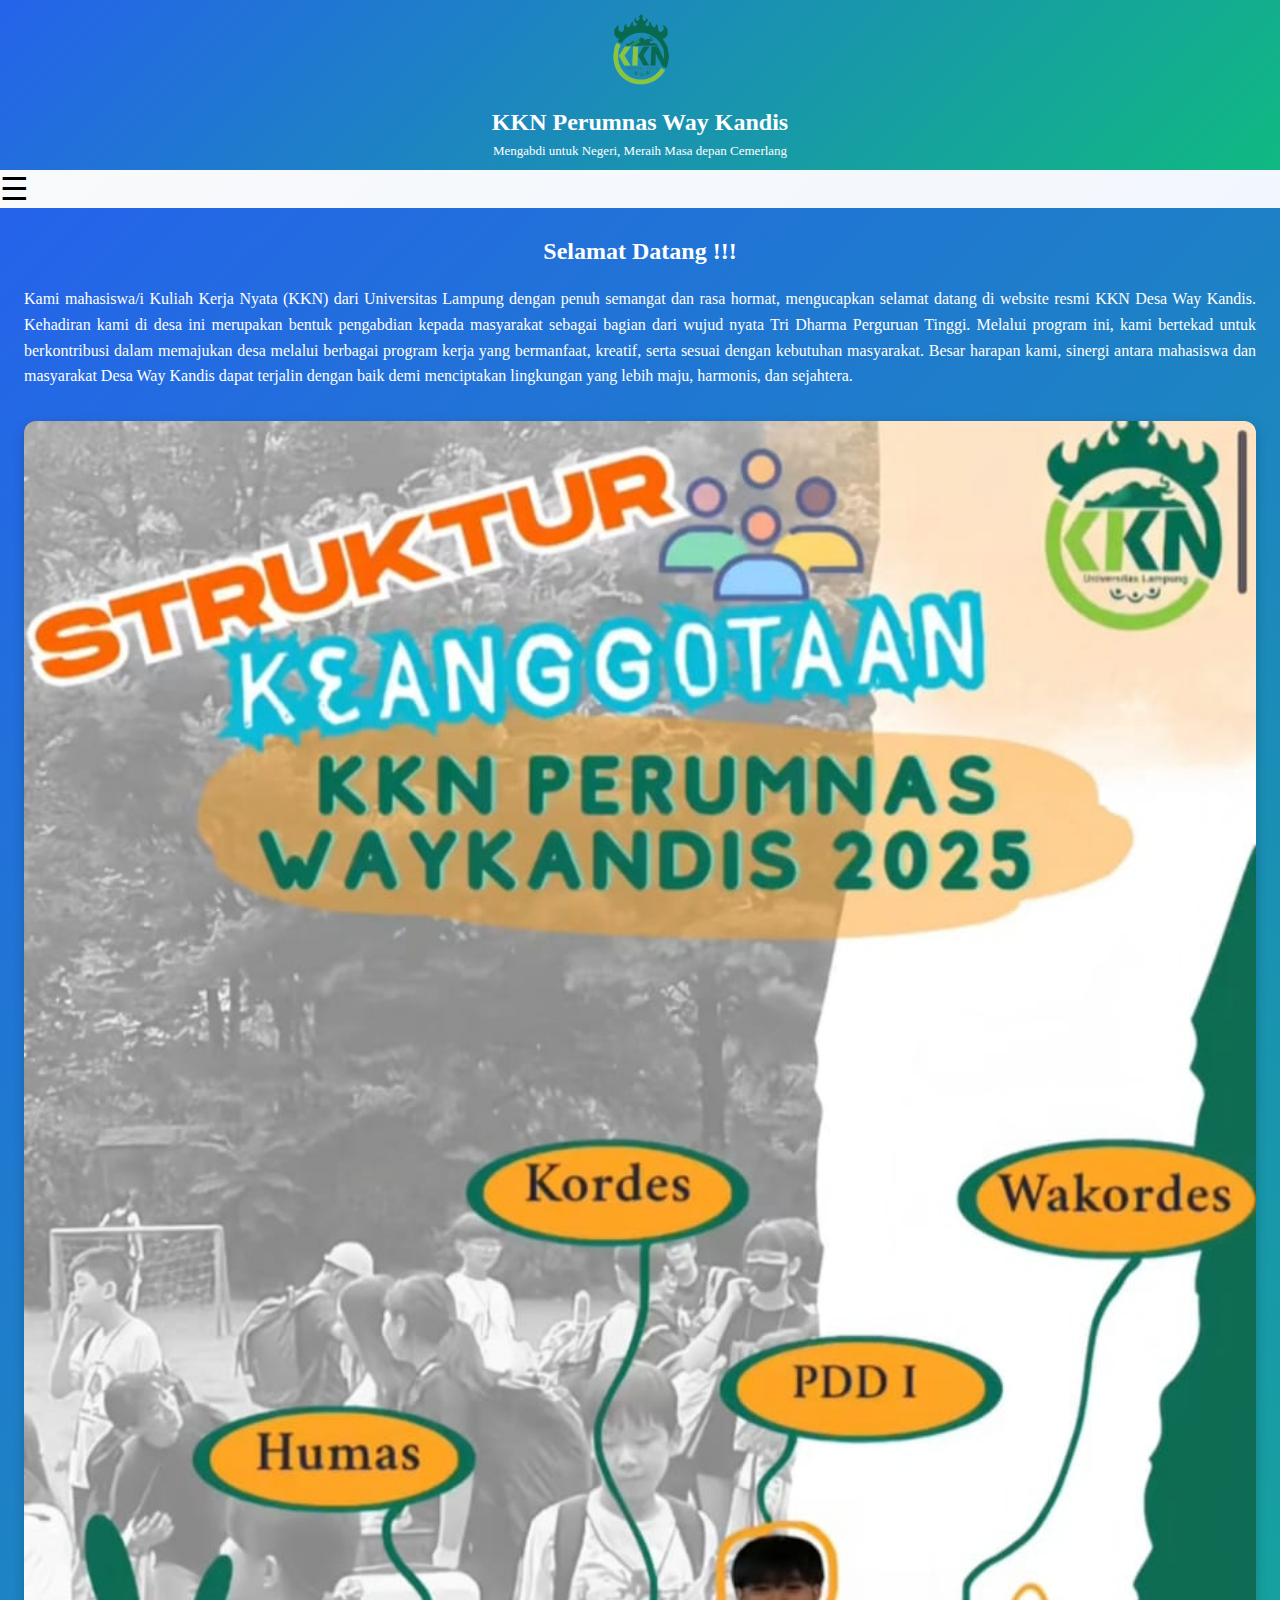
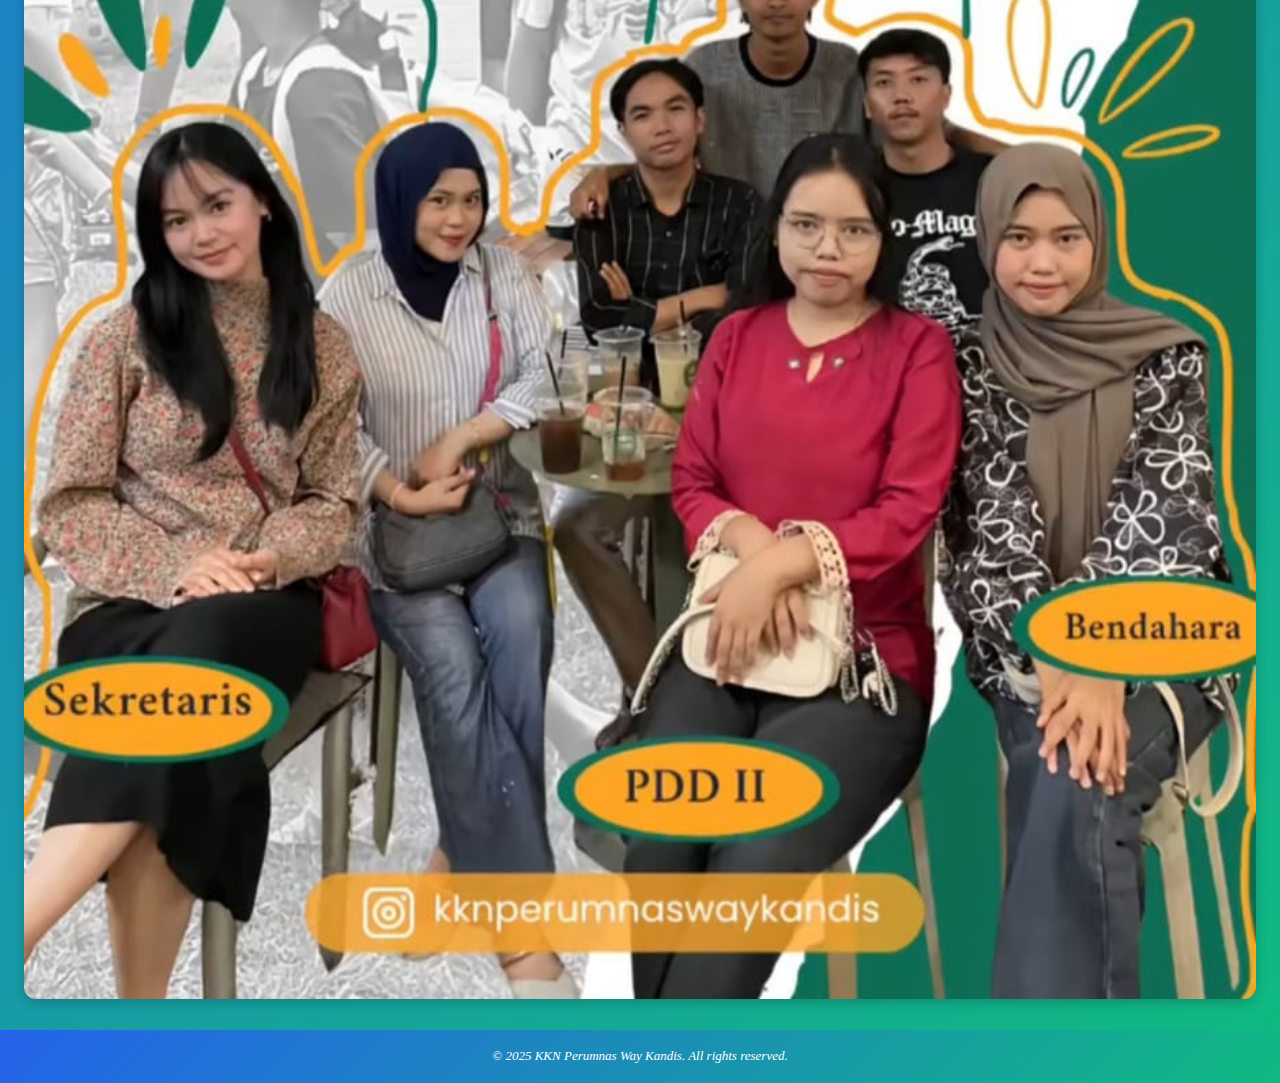
<file: index.html>
<!DOCTYPE html>
<html lang="id">
<head>
  <meta charset="UTF-8" />
  <meta name="viewport" content="width=device-width, initial-scale=1.0" />
  <title>KKN Perumnas Way Kandis</title>
  <link rel="stylesheet" href="style.css" />
</head>
<body>
  
  <header class="header">
    <div class="logo">
    </div>
    <main class="container">
      <section class="profile-card">
       <img src="logo_kkn-removebg-preview.png" alt="Foto Profil" /> </section>
    <h1>KKN Perumnas Way Kandis</h1>
    <p>Mengabdi untuk Negeri, Meraih Masa depan Cemerlang</p>
  </header>


  <section>
    <button class="menu-toggle" id="menu-toggle">&#9776;</button>
  <nav class="nav" id="nav">
    <a href="index.html">Beranda</a>
    <a href="program.html">Program Kerja</a>
    <a href="laporan.html">Laporan Harian</a>
    <a href="galeri.html">Dokumentasi</a>
    <a href="kontak.html">Kontak</a>
  </nav>  
  </section>
  
  <section class="hero">
    <h2>Selamat Datang !!!</h2>
    <p style="text-align: justify">
      Kami mahasiswa/i Kuliah Kerja Nyata (KKN) dari Universitas Lampung dengan penuh semangat dan rasa hormat, 
      mengucapkan selamat datang di website resmi KKN Desa Way Kandis.  
      Kehadiran kami di desa ini merupakan bentuk pengabdian kepada masyarakat sebagai bagian dari wujud nyata Tri Dharma Perguruan Tinggi. 
      Melalui program ini, kami bertekad untuk berkontribusi dalam memajukan desa melalui berbagai program kerja yang bermanfaat, kreatif, 
      serta sesuai dengan kebutuhan masyarakat.  
      Besar harapan kami, sinergi antara mahasiswa dan masyarakat Desa Way Kandis dapat terjalin dengan baik demi menciptakan lingkungan 
      yang lebih maju, harmonis, dan sejahtera.
    </p>
      <img src="kkn1.jpeg" alt="Struktur Organisasi KKN" class="struktur-img" />
  </section>
  

  <footer class="footer">
    <p>&copy; 2025 KKN Perumnas Way Kandis. All rights reserved.</p>
  </footer>

  <script src="script.js"></script>
</body>
</html>
</file>
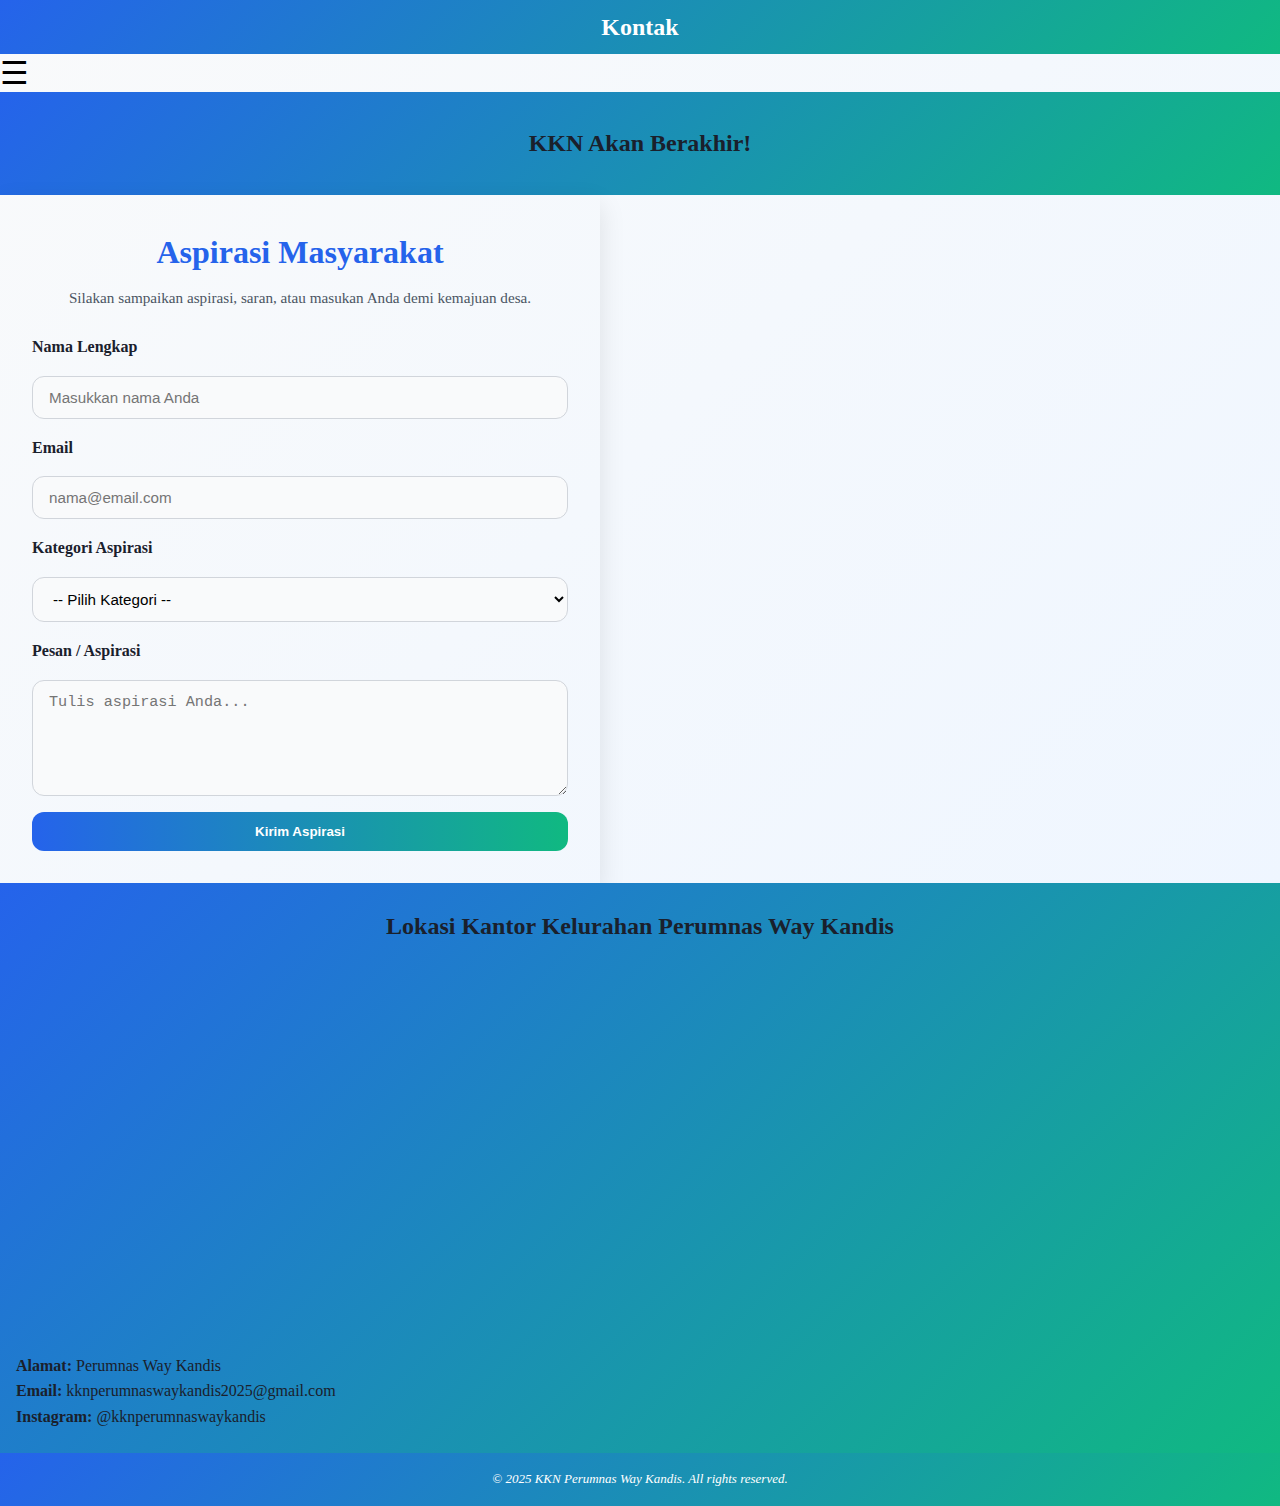
<file: kontak.html>
<!DOCTYPE html>
<html lang="id">
<head>
  <meta charset="UTF-8" />
  <meta name="viewport" content="width=device-width, initial-scale=1.0" />
  <title>Kontak - KKN Desa Maju Bersama</title>
  <link rel="stylesheet" href="style.css" />
</head>
<body>
  <header class="header">
    <h1>Kontak</h1>
  </header>

  <button class="menu-toggle" id="menu-toggle">&#9776;</button>
  <nav class="nav" id="nav">
    <button class="menu-toggle" id="menu-toggle">&#9776;</button>
    <a href="index.html">Beranda</a>
    <a href="program.html">Program Kerja</a>
    <a href="laporan.html">Laporan Harian</a>
    <a href="galeri.html">Dokumentasi</a>
    <a href="kontak.html">Kontak</a>
  </nav>

  <section class="section">
    <h2>KKN Akan Berakhir!</h2>
    <div id="countdown" class="countdown"></div>
  </section> 

  <section>
    <div class="aspirasi-container">
      <h1>Aspirasi Masyarakat</h1>
      <p>Silakan sampaikan aspirasi, saran, atau masukan Anda demi kemajuan desa.</p>
  
      <form class="aspirasi-form">
        <label for="nama">Nama Lengkap</label>
        <input type="text" id="nama" name="nama" placeholder="Masukkan nama Anda" required />
  
        <label for="email">Email</label>
        <input type="email" id="email" name="email" placeholder="nama@email.com" />
  
        <label for="kategori">Kategori Aspirasi</label>
        <select id="kategori" name="kategori" required>
          <option value="">-- Pilih Kategori --</option>
          <option>Pembangunan</option>
          <option>Kesehatan</option>
          <option>Pendidikan</option>
          <option>Lingkungan</option>
          <option>Pelayanan Publik</option>
          <option>Lainnya</option>
        </select>
  
        <label for="pesan">Pesan / Aspirasi</label>
        <textarea id="pesan" name="pesan" rows="5" placeholder="Tulis aspirasi Anda..." required></textarea>
  
        <button type="submit" class="btn-kirim">Kirim Aspirasi</button>
      </form>
    </div>
  </section>
  
  <section class="kontak-section">
    <h2>Lokasi Kantor Kelurahan Perumnas Way Kandis</h2>
    <iframe src="https://www.google.com/maps/embed?pb=!1m18!1m12!1m3!1d3972.3412416711462!2d105.2856596749837!3d-5.3648075946140015!2m3!1f0!2f0!3f0!3m2!1i1024!2i768!4f13.1!3m3!1m2!1s0x2e40c5b385f4db91%3A0xd852bace2cffec83!2sKantor%20Kelurahan%20Perumnas%20Way%20Kandis!5e0!3m2!1sen!2sid!4v1752469228641!5m2!1sen!2sid" 
    width="340" height="400" style="border:0;" allowfullscreen="" loading="lazy" referrerpolicy="no-referrer-when-downgrade"></iframe>
  

  <div style="text-align: justify">
    <p><strong>Alamat:</strong> Perumnas Way Kandis</p>
    <p><strong>Email:</strong> kknperumnaswaykandis2025@gmail.com</p>
    <p><strong>Instagram:</strong> @kknperumnaswaykandis</p> </div>
  </section>

  <footer class="footer">
    <p>&copy; 2025 KKN Perumnas Way Kandis. All rights reserved.</p>
  </footer>

  <script src="script.js"></script>
</body>
</html>
</file>
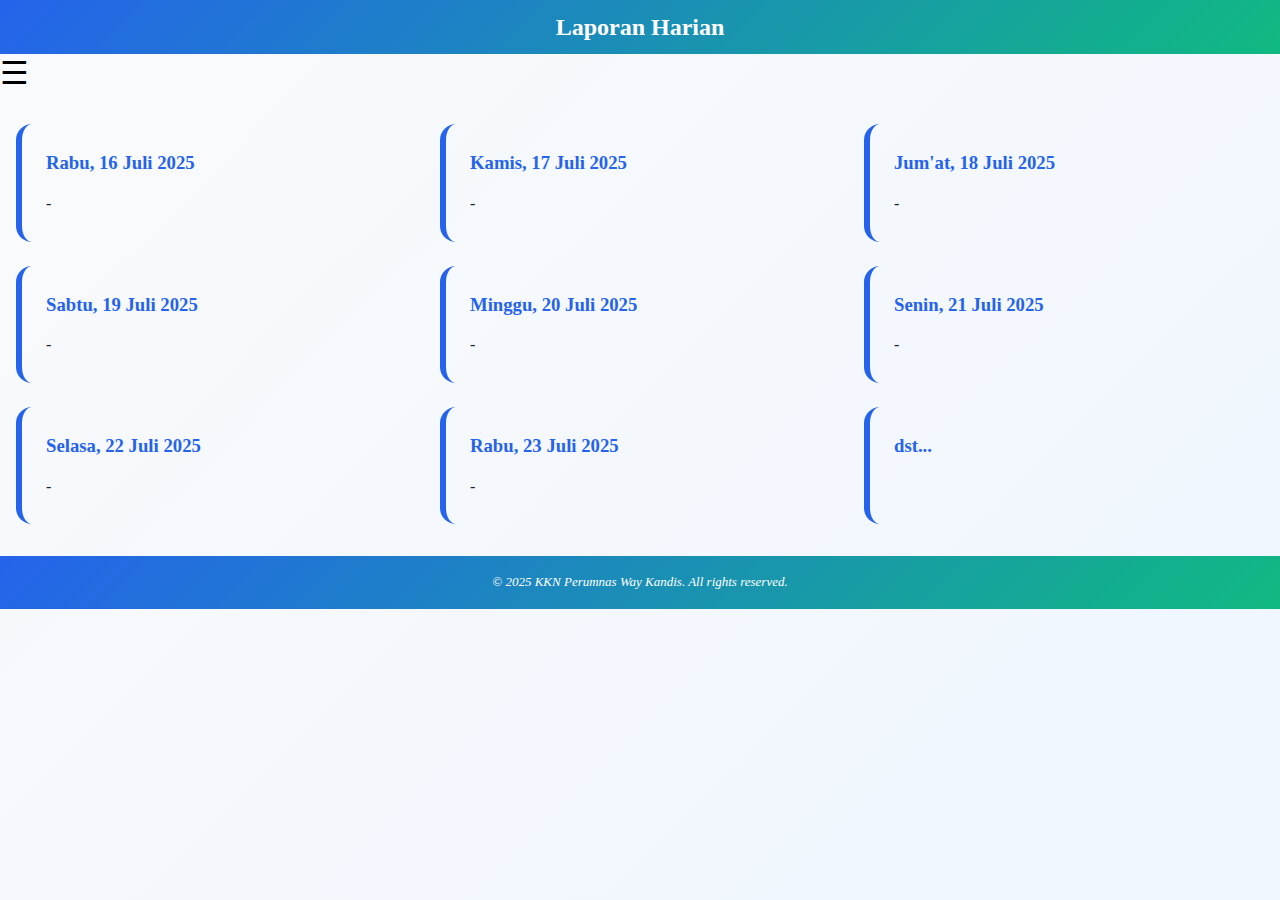
<file: laporan.html>
<!DOCTYPE html>
<html lang="id">
<head>
  <meta charset="UTF-8" />
  <meta name="viewport" content="width=device-width, initial-scale=1.0" />
  <title>Laporan Harian KKN</title>
  <link rel="stylesheet" href="style.css" />
</head>
<body>
  <header class="header">
    <h1>Laporan Harian</h1>
  </header>

  <button class="menu-toggle" id="menu-toggle">&#9776;</button>
  <nav class="nav" id="nav">
    <button class="menu-toggle" id="menu-toggle">&#9776;</button>
    <a href="index.html">Beranda</a>
    <a href="program.html">Program Kerja</a>
    <a href="laporan.html">Laporan Harian</a>
    <a href="galeri.html">Dokumentasi</a>
    <a href="kontak.html">Kontak</a>
  </nav>
  
  <section class="laporan-section">
    <div class="laporan-card">
      <h3>Rabu, 16 Juli 2025</h3>
      <p>-</p>
    </div>
    <div class="laporan-card">
      <h3>Kamis, 17 Juli 2025</h3>
      <p>-</p>
    </div>
    <div class="laporan-card">
      <h3>Jum'at, 18 Juli 2025</h3>
      <p>-</p>
    </div>
    <div class="laporan-card">
      <h3>Sabtu, 19 Juli 2025</h3>
      <p>-</p>
    </div>
    <div class="laporan-card">
      <h3>Minggu, 20 Juli 2025</h3>
      <p>-</p>
    </div>
    <div class="laporan-card">
      <h3>Senin, 21 Juli 2025</h3>
      <p>-</p>
    </div><div class="laporan-card">
      <h3>Selasa, 22 Juli 2025</h3>
      <p>-</p>
    </div><div class="laporan-card">
      <h3>Rabu, 23 Juli 2025</h3>
      <p>-</p>
    </div>
    <div class="laporan-card">
      <h3>dst...</h3>
    </div>
  </section>
  <footer class="footer">
    <p>&copy; 2025 KKN Perumnas Way Kandis. All rights reserved.</p>
  </footer>

  <script src="script.js"></script>
</file>
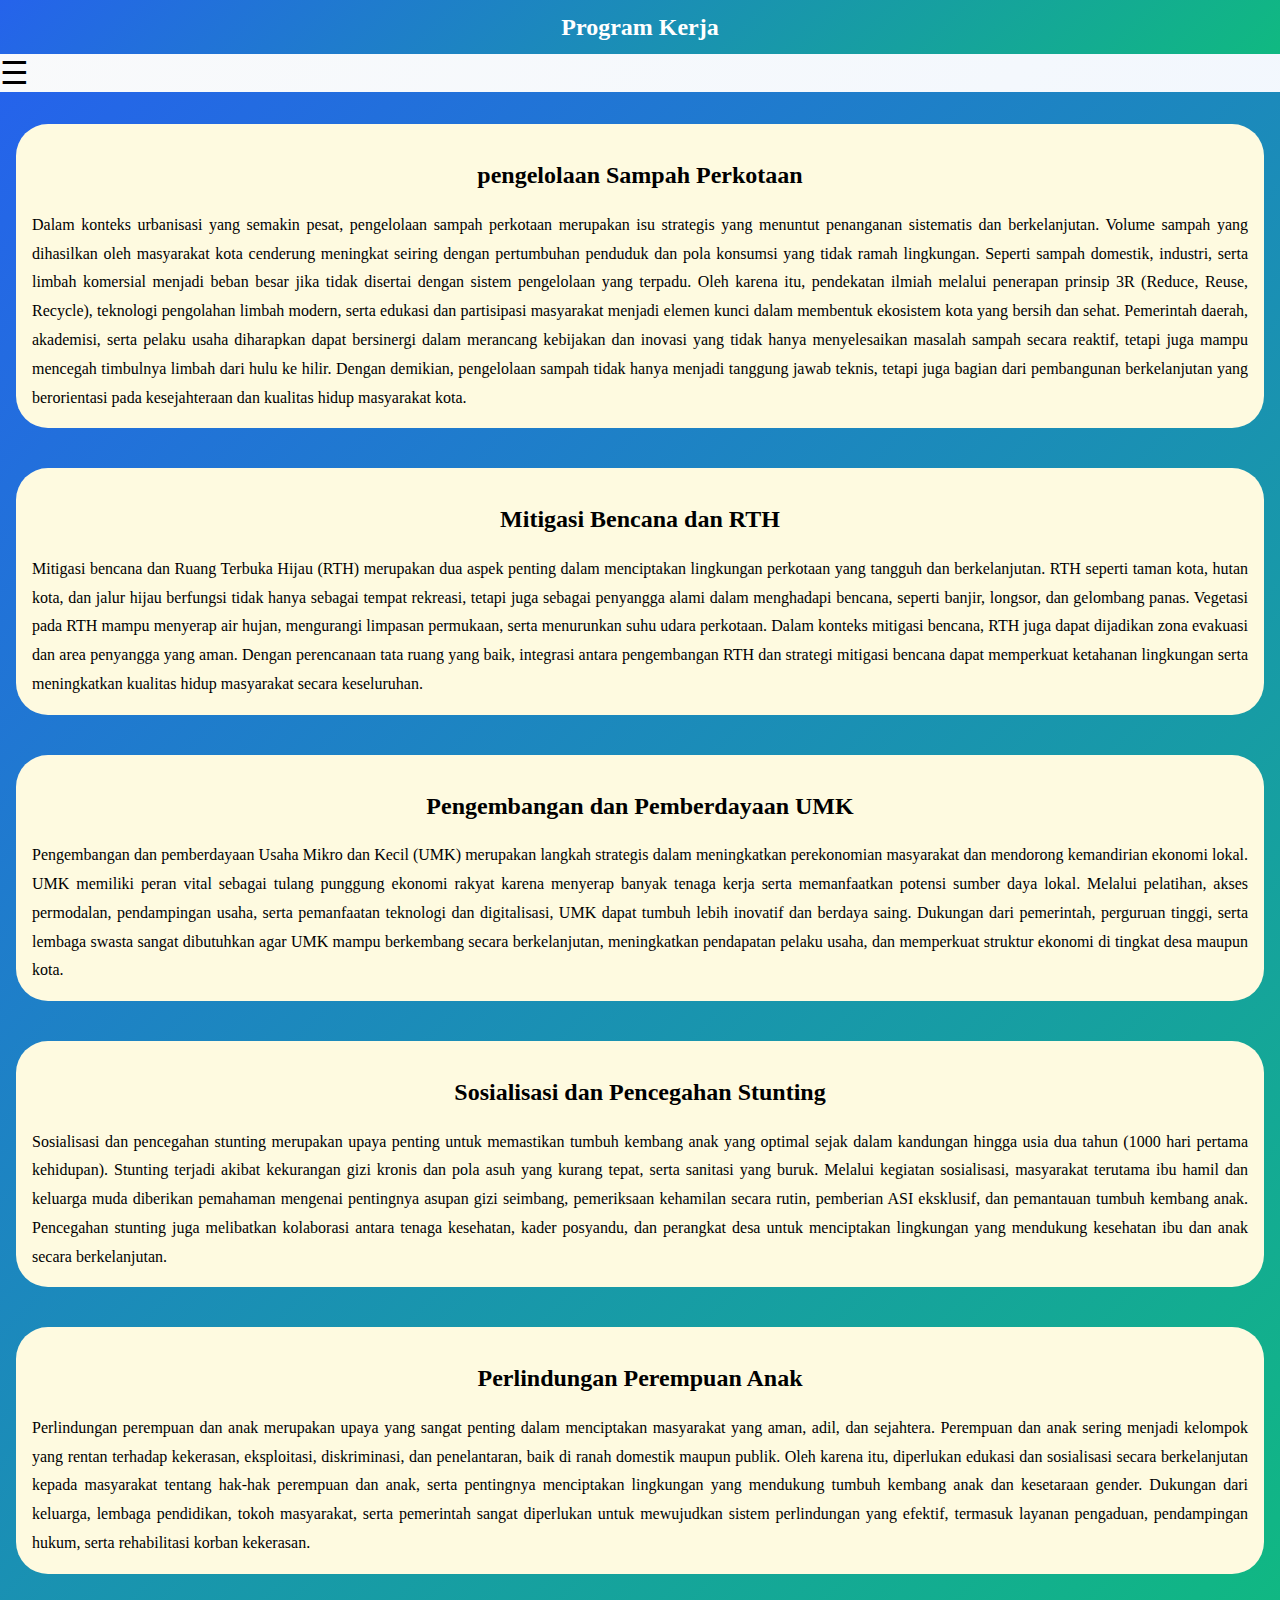
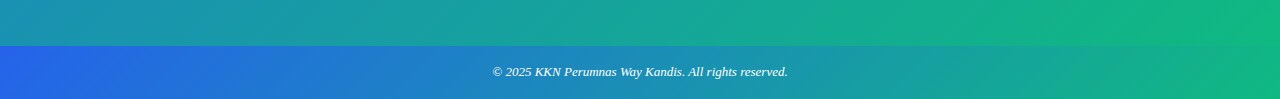
<file: program.html>
<!DOCTYPE html>
<html lang="id">
<head>
  <meta charset="UTF-8" />
  <meta name="viewport" content="width=device-width, initial-scale=1.0" />
  <title>Program Kerja - KKN Desa Maju Bersama</title>
  <link rel="stylesheet" href="style.css" />
</head>
<body>
  <header class="header">
    <h1>Program Kerja</h1>
  </header>

  <button class="menu-toggle" id="menu-toggle">&#9776;</button>
  <nav class="nav" id="nav">
    <button class="menu-toggle" id="menu-toggle">&#9776;</button>
    <a href="index.html">Beranda</a>
    <a href="program.html">Program Kerja</a>
    <a href="laporan.html">Laporan Harian</a>
    <a href="galeri.html">Dokumentasi</a>
    <a href="kontak.html">Kontak</a>
  </nav>
  
  <section class="section">
    <div class="cards">
      <div class="card">
        <h3>pengelolaan Sampah Perkotaan</h3>
        <p>Dalam konteks urbanisasi yang semakin pesat, pengelolaan sampah perkotaan merupakan isu strategis yang menuntut penanganan 
          sistematis dan berkelanjutan. Volume sampah yang dihasilkan oleh masyarakat kota cenderung meningkat seiring dengan pertumbuhan 
          penduduk dan pola konsumsi yang tidak ramah lingkungan. Seperti sampah domestik, industri, serta limbah komersial menjadi beban besar jika
           tidak disertai dengan sistem pengelolaan yang terpadu. Oleh karena itu, pendekatan ilmiah melalui penerapan prinsip 3R (Reduce, 
           Reuse, Recycle), teknologi pengolahan limbah modern, serta edukasi dan partisipasi masyarakat menjadi elemen kunci dalam 
           membentuk ekosistem kota yang bersih dan sehat. Pemerintah daerah, akademisi, serta pelaku usaha diharapkan dapat bersinergi 
           dalam merancang kebijakan dan inovasi yang tidak hanya menyelesaikan masalah sampah secara reaktif, tetapi juga mampu mencegah 
           timbulnya limbah dari hulu ke hilir. Dengan demikian, pengelolaan sampah tidak hanya menjadi tanggung jawab teknis, tetapi juga 
           bagian dari pembangunan berkelanjutan yang berorientasi pada kesejahteraan dan kualitas hidup masyarakat kota.</p>
      </div>
      <div class="card">
        <h3>Mitigasi Bencana dan RTH</h3>
        <p>Mitigasi bencana dan Ruang Terbuka Hijau (RTH) merupakan dua aspek penting dalam menciptakan lingkungan perkotaan yang 
          tangguh dan berkelanjutan. RTH seperti taman kota, hutan kota, dan jalur hijau berfungsi tidak hanya sebagai tempat rekreasi, 
          tetapi juga sebagai penyangga alami dalam menghadapi bencana, seperti banjir, longsor, dan gelombang panas. Vegetasi pada RTH 
          mampu menyerap air hujan, mengurangi limpasan permukaan, serta menurunkan suhu udara perkotaan. Dalam konteks mitigasi bencana, 
          RTH juga dapat dijadikan zona evakuasi dan area penyangga yang aman. Dengan perencanaan tata ruang yang baik, integrasi antara 
          pengembangan RTH dan strategi mitigasi bencana dapat memperkuat ketahanan lingkungan serta meningkatkan kualitas hidup masyarakat 
          secara keseluruhan.</p>
      </div>
      <div class="card">
        <h3>Pengembangan dan Pemberdayaan UMK</h3>
        <p>Pengembangan dan pemberdayaan Usaha Mikro dan Kecil (UMK) merupakan langkah strategis dalam meningkatkan perekonomian masyarakat
           dan mendorong kemandirian ekonomi lokal. UMK memiliki peran vital sebagai tulang punggung ekonomi rakyat karena menyerap banyak 
           tenaga kerja serta memanfaatkan potensi sumber daya lokal. Melalui pelatihan, akses permodalan, pendampingan usaha, serta 
           pemanfaatan teknologi dan digitalisasi, UMK dapat tumbuh lebih inovatif dan berdaya saing. Dukungan dari pemerintah, perguruan 
           tinggi, serta lembaga swasta sangat dibutuhkan agar UMK mampu berkembang secara berkelanjutan, meningkatkan pendapatan pelaku 
           usaha, dan memperkuat struktur ekonomi di tingkat desa maupun kota.</p>
      </div>
      <div class="card">
        <h3>Sosialisasi dan Pencegahan Stunting</h3>
        <p>Sosialisasi dan pencegahan stunting merupakan upaya penting untuk memastikan tumbuh kembang anak yang optimal sejak dalam 
          kandungan hingga usia dua tahun (1000 hari pertama kehidupan). Stunting terjadi akibat kekurangan gizi kronis dan pola asuh 
          yang kurang tepat, serta sanitasi yang buruk. Melalui kegiatan sosialisasi, masyarakat terutama ibu hamil dan keluarga 
          muda diberikan pemahaman mengenai pentingnya asupan gizi seimbang, pemeriksaan kehamilan secara rutin, pemberian ASI eksklusif, 
          dan pemantauan tumbuh kembang anak. Pencegahan stunting juga melibatkan kolaborasi antara tenaga kesehatan, kader posyandu, dan 
          perangkat desa untuk menciptakan lingkungan yang mendukung kesehatan ibu dan anak secara berkelanjutan.</p>
      </div>
      <div class="card">
        <h3>Perlindungan Perempuan Anak</h3>
        <p>Perlindungan perempuan dan anak merupakan upaya yang sangat penting dalam menciptakan masyarakat yang aman, adil, dan sejahtera.
           Perempuan dan anak sering menjadi kelompok yang rentan terhadap kekerasan, eksploitasi, diskriminasi, dan penelantaran, baik di 
           ranah domestik maupun publik. Oleh karena itu, diperlukan edukasi dan sosialisasi secara berkelanjutan kepada masyarakat tentang 
           hak-hak perempuan dan anak, serta pentingnya menciptakan lingkungan yang mendukung tumbuh kembang anak dan kesetaraan gender. 
           Dukungan dari keluarga, lembaga pendidikan, tokoh masyarakat, serta pemerintah sangat diperlukan untuk mewujudkan sistem 
           perlindungan yang efektif, termasuk layanan pengaduan, pendampingan hukum, serta rehabilitasi korban kekerasan.
        </p>
      </div>
    </div>
  </section>
  
  <footer class="footer">
    <p>&copy; 2025 KKN Perumnas Way Kandis. All rights reserved.</p>
  </footer>

  <script src="script.js"></script>
</body>
</html>
</file>
<file: style.css>
/* Variabel Warna (Mewah + Elegan) */
:root {
    --bg-light: #f9fafb;
    --bg-dark: #1a202c;
    --text-light: #1a202c;
    --text-dark: #e2e8f0;
    --primary: #2563eb;   /* Royal Blue */
    --secondary: #10b981; /* Emerald */
    --highlight: #fbbf24; /* Gold Soft */
  }
  
  /* Reset Dasar */
  * {
    margin: 0;
    padding: 0;
    box-sizing: border-box;
  }
  
  body {
    font-family: 'Merriweather', serif;
    background: linear-gradient(135deg, var(--bg-light), #eff6ff);
    color: var(--text-light);
    transition: background 0.5s ease, color 0.5s ease;
    line-height: 1.6;
    min-height: 100vh;
    background-attachment: fixed;
  }
  
  .header {
    background: linear-gradient(135deg, var(--primary), var(--secondary));
    color: white;
    padding: 0.5rem;
    text-align: center;
    border-radius: 0;
    animation: fadeInDown 1s ease;
    font-size: small;
  }
  

  .menu-toggle {
    background: none;
    border: none;
    font-size: 2rem;
    cursor: pointer;
    color: rgb(0, 0, 0);
  }
  
  .nav {
    position: fixed;
    top: 0;
    left: -250px; /* Awalnya di luar layar */
    width: 250px;
    height: 100%;
    background: linear-gradient(135deg, var(--primary), var(--secondary));
    padding-top: 5rem;
    transition: left 0.4s ease;
    display: flex;
    flex-direction: column;
    align-items: center;
  }
  
  .nav.show {
    left: 0; /* Muncul ke layar */
  }
  
  .nav a {
    padding: 1rem;
    text-decoration: none;
    color: #fcfcfc;
    border-bottom: 1px solid #d1fae5;
    font-weight: bold;
  }
  
  
  .section {
    padding: 2rem 1rem;
    text-align: center;
    animation: fadeIn 1s ease;
    animation: fadeInUp 1s ease;
    background: linear-gradient(135deg, var(--primary), var(--secondary));
  }
  
.section h3 {
  font-size: 1.5rem;
    margin-bottom: 1rem;
    margin-top: 1rem;
}

  .section p {
    text-align: justify;
    line-height: 1.8;
  }

  
  .footer {
    background: linear-gradient(135deg, var(--primary), var(--secondary));
    color: white;
    text-align: center;
    padding: 1rem;
    border-radius: 0;
    font-size: small;
    font-style: oblique;
  }
  
  .hero {
    background: linear-gradient(135deg, var(--primary), var(--secondary));
    color: white;
    padding: 1.5rem;
    text-align: center;
    border-radius: 0;
    animation: fadeInUp 1s ease;
    font-size: medium;
  }
  
  .hero h2 {
    font-size: 1.5rem;
    margin-bottom: 1rem;
  }
  
  .btn-cta {
    display: inline-block;
    margin-top: 1rem;
    padding: 0.75rem 1.5rem;
    background: var(--highlight);
    color: var(--bg-dark);
    border-radius: 0.5rem;
    text-decoration: none;
    font-weight: bold;
    transition: background 0.3s ease, transform 0.3s ease;
  }
  
  .btn-cta:hover {
    background: #fde68a;
    transform: scale(1.05);
  }
  

  .struktur-img {
    width: 100%;
    height: auto;
    border-radius: 0.75rem;
    box-shadow: 0 4px 12px rgba(0, 0, 0, 0.2);
    margin-top: 2rem;
  }
  
  .card {
    background: #fefae0;  /* Lembut, cerah, klasik */
    color: rgb(0, 0, 0);
    border-radius: 2rem;
    padding: 1rem;
    margin-bottom: 2.5rem;
    animation: fadeInUp 1s ease;
    transition: transform 0.3s ease, box-shadow 0.3s ease;
  }
  
  @media (max-width: 768px) {
    .section {
      padding: 1.5rem 1rem;
    }
  }
  
  @keyframes fadeIn {
    from { opacity: 0; }
    to { opacity: 1; }
  }
  
  @keyframes fadeInUp {
    from { opacity: 0; transform: translateY(20px); }
    to { opacity: 1; transform: translateY(0); }
  }
  
  @keyframes fadeInDown {
    from { opacity: 0; transform: translateY(-20px); }
    to { opacity: 1; transform: translateY(0); }
  }
  
  
  .profile-card img {
  width: 80px;
  height: 80px;
  border-radius: 50%;
  object-fit: cover;
  margin-bottom: 0.5rem;
}

.header h1 {
  font-size: 1.5rem;
}

.laporan-section {
  padding: 2rem 1rem;
  display: grid;
  grid-template-columns: repeat(auto-fit, minmax(300px, 1fr));
  gap: 1.5rem;
  animation: fadeIn 1s ease;
  animation: fadeInUp 1s ease;
}

.laporan-card {
  background: var(--card-bg);
  border-left: 6px solid var(--primary);
  border-radius: 1rem;
  padding: 1.5rem;
  box-shadow: 0 8px 16px var(--shadow);
  transition: transform 0.3s ease, box-shadow 0.3s ease;
  animation: fadeInUp 1s ease;
}


.laporan-card h3 {
  margin-bottom: 0.75rem;
  color: var(--primary);
  animation: fadeInUp 1s ease;
}

.laporan-card p {
  text-align: justify;
  line-height: 1.7;
  animation: fadeInUp 1s ease;
}


.gallery-section {
  padding: 2rem 1rem;
  animation: fadeIn 1s ease;
}

.gallery {
  display: grid;
  grid-template-columns: repeat(auto-fit, minmax(240px, 1fr));
  gap: 1.5rem;
}

.gallery-item {
  background: var(--card-bg);
  border-radius: 1rem;
  box-shadow: 0 8px 16px rgba(0, 0, 0, 0.1);
  overflow: hidden;
  transition: transform 0.3s ease, box-shadow 0.3s ease;
  text-align: center;
}

.gallery-item img {
  width: 100%;
  height: 180px;
  object-fit: cover;
 
}

.gallery-item p {
  padding: 0.75rem;
  font-weight: 600;
  font-size: 0.95rem;
  color: var(--primary);
}



.aspirasi-container {
  background: var(--white);
  padding: 2rem;
  border-radius: 0;
  max-width: 600px;
  width: 100%;
  box-shadow: 0 10px 25px rgba(0, 0, 0, 0.1);
  animation: fadeInUp 1s ease;
}

.aspirasi-container h1 {
  text-align: center;
  color: var(--primary);
  margin-bottom: 0.5rem;
}

.aspirasi-container p {
  text-align: center;
  font-size: 0.95rem;
  color: #4b5563;
  margin-bottom: 1.5rem;
}

.aspirasi-form {
  display: flex;
  flex-direction: column;
  gap: 1rem;
}

.aspirasi-form label {
  font-weight: bold;
  color: var(--text);
}

.aspirasi-form input,
.aspirasi-form select,
.aspirasi-form textarea {
  padding: 0.75rem 1rem;
  border: 1px solid #d1d5db;
  border-radius: 0.75rem;
  font-size: 0.95rem;
  background-color: #f9fafb;
  transition: border-color 0.3s ease;
}

.aspirasi-form input:focus,
.aspirasi-form select:focus,
.aspirasi-form textarea:focus {
  border-color: var(--primary);
  outline: none;
}

.btn-kirim {
  background: linear-gradient(to right, var(--primary), var(--secondary));
  color: white;
  border: none;
  padding: 0.75rem;
  border-radius: 0.75rem;
  font-weight: bold;
  cursor: pointer;
  transition: transform 0.2s ease, box-shadow 0.2s ease;
}

.btn-kirim:hover {
  transform: scale(1.03);
  box-shadow: 0 5px 15px rgba(37, 99, 235, 0.3);
}

.kontak-section {
  padding: 1.5rem 1rem;
  text-align: center;
  animation: fadeIn 1s ease;
  animation: fadeInUp 1s ease;
  background: linear-gradient(135deg, var(--primary), var(--secondary));
}
</file>
